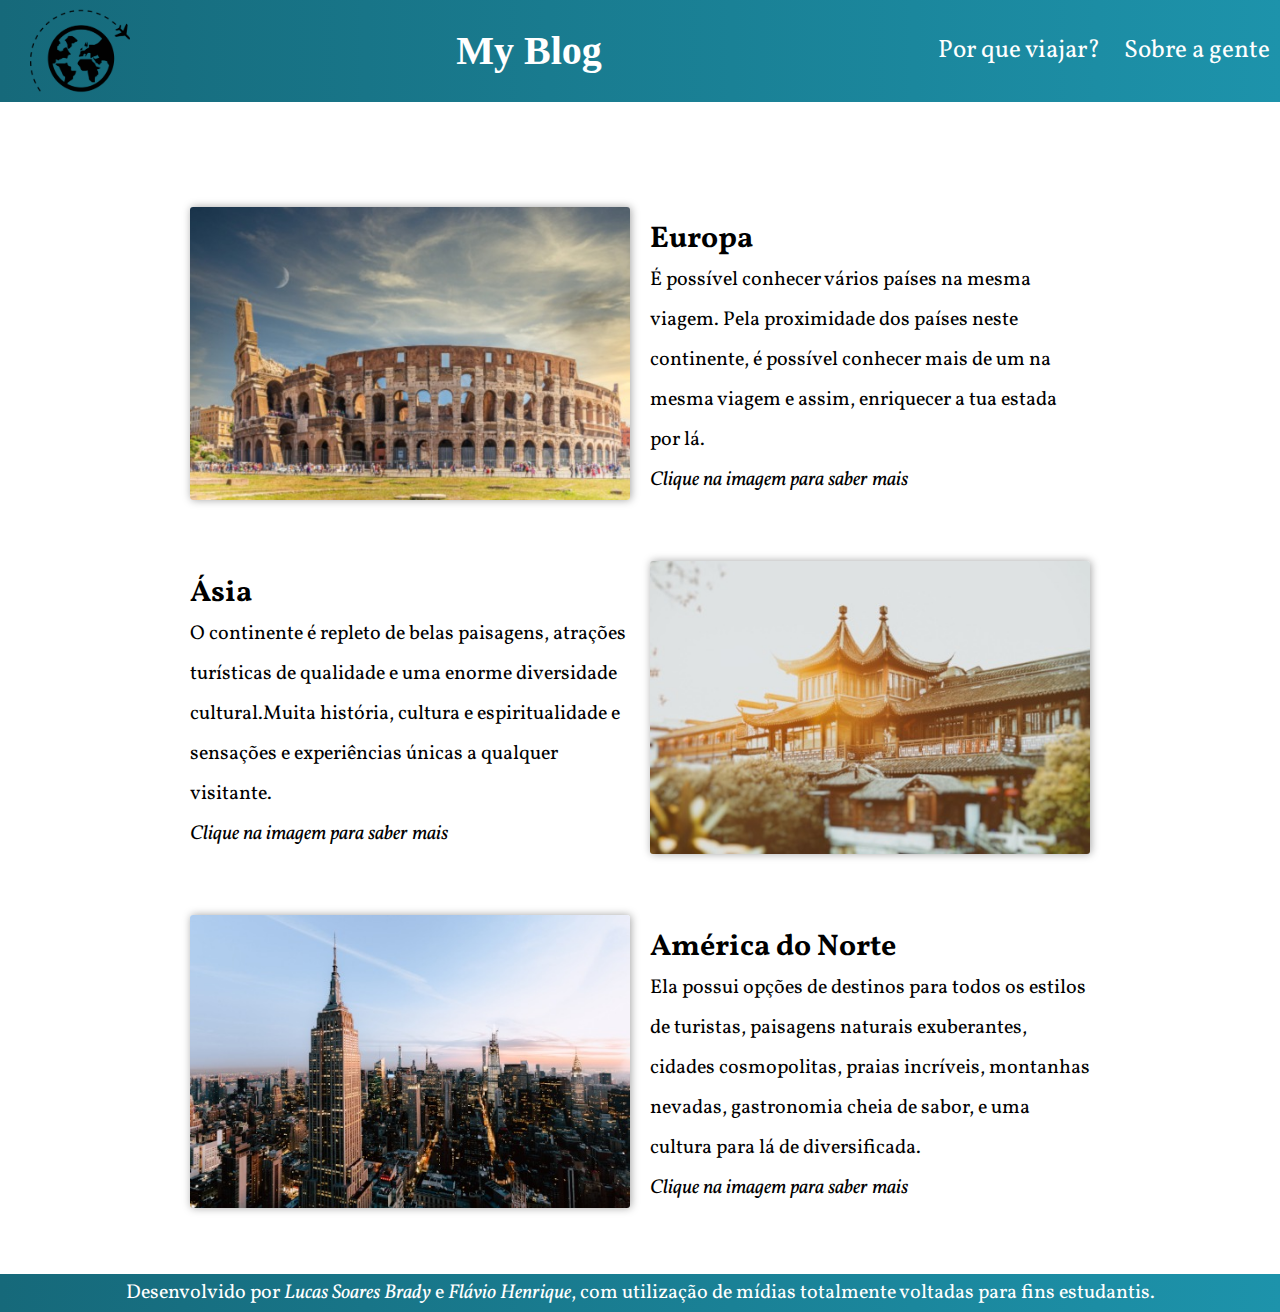
<file: projeto/index.html>
<!DOCTYPE html>
<html lang="pt-br">

<head>
    <meta charset="UTF-8">
    <meta http-equiv="X-UA-Compatible" content="IE=edge">
    <meta name="viewport" content="width=device-width, initial-scale=1.0">
    <link rel="preconnect" href="https://fonts.googleapis.com">
    <link rel="preconnect" href="https://fonts.gstatic.com" crossorigin>
    <link href="https://fonts.googleapis.com/css2?family=Vollkorn:ital,wght@0,500;1,400;1,500&display=swap"
    rel="stylesheet">
    
    <link rel="stylesheet" href="estilo-index.css">
    <title>Blog de Viagens</title>
</head>

<body>
    <header>
        <div class="background-header">
            <img class="logo-png" src="midia/logo2.png" width="100">
            <h1 id="titulo-principal">My Blog</h1>
            <nav>
                <ul class="links">
                    <a href="por-que-viajar.html">Por que viajar?</a>
                    <a href="sobre-a-gente.html">Sobre a gente</a>
                </ul>
            </nav>
        </div>
    </header>

    <main>
        <div class="foto-europa alinhar">
            <a href="europa.html" target="_self"><img src="midia/europa-foto.jpeg"></a>
            <!-- https://img.freepik.com/fotos-gratis/foto-de-tirar-o-folego-do-anfiteatro-coliseu-localizado-em-roma-italia_181624-41196.jpg?w=740&t=st=1663428299~exp=1663428899~hmac=0722e39c5c436f034c8f848430701291cc76861ad04215a29611f5869459a0ba -->
        </div>
        <div class="resumo-europa alinhar">
            <h2>Europa</h2>
            <p>É possível conhecer vários países na mesma viagem. Pela proximidade dos países neste continente, é
            possível conhecer mais de um na mesma viagem e assim, enriquecer a tua estada por lá.</p>
            <p><em>Clique na imagem para saber mais</em></p>
        </div>
        <div class="foto-asia">
            <a href="asia.html" target="_self"><img src="midia/asia-foto.jpeg"></a>
            <!-- https://img.freepik.com/fotos-gratis/uma-cena-fora-do-templo-fuzimiao_1359-243.jpg?w=740&t=st=1663428229~exp=1663428829~hmac=c40c02d2c235881b7eb13d2154c89d5e240ada839d8d19ccd2fd45940508ca6d -->
        </div>
        <div class="resumo-asia alinhar">
            <h2>Ásia</h2>
            <p>O continente é repleto de belas paisagens, atrações turísticas de qualidade e uma enorme diversidade
            cultural.Muita história, cultura e espiritualidade e sensações e experiências únicas a qualquer
            visitante.</p>
            <p><em>Clique na imagem para saber mais</em></p>
        </div>
        <div class="foto-america">
            <a href="america-norte.html" target="_self"><img src="midia/america-norte-foto.jpeg"></a>
            <!-- https://img.freepik.com/fotos-gratis/bela-vista-dos-estados-do-imperio-e-arranha-ceus-em-nova-york_181624-6295.jpg?w=740&t=st=1663428364~exp=1663428964~hmac=d42185f979dade42caafcd0a70b5974cc20f12fe4bed1438e944fe74c114684f -->
        </div>
        <div class="resumo-america alinhar">
            <h2>América do Norte</h2>
            <p>Ela possui opções de destinos para todos os estilos de turistas, paisagens naturais exuberantes, cidades
            cosmopolitas, praias incríveis, montanhas nevadas, gastronomia cheia de sabor, e uma cultura para lá de
            diversificada.</p>
            <p><em>Clique na imagem para saber mais</em></p>
        </div>
    </main>

    <footer>
        <p>Desenvolvido por <em>Lucas Soares Brady</em> e <em>Flávio Henrique</em>, com utilização de mídias totalmente voltadas para fins
        estudantis.</p>
    </footer>

</body>

</html>
</file>
<file: projeto/estilo-index.css>
/* Projeto passado na matéria de Construção de Softwares para Web, estou utilizando o mesmo para que seja parte do meu portfólio, com algumas alterações - maioria, correções em resolução menores -. */

*,
::after,
::before {
    margin: 0;
    padding: 0;
}

html {
    font-size: 62.5%;
    box-sizing: border-box;
}

body {
    font-size: 2rem;
    font-family: 'Vollkorn', Georgia, Times, serif;
}

ul {
    list-style-type: none;
}

a {
    text-decoration: none;
    color: white;
    font-size: 2.5rem;
}

header {
    margin-bottom: 100px; 
}

.background-header {
    display: flex;
    justify-content: space-between;
    align-items: center;
    flex-wrap: wrap;
    background-image: linear-gradient(to right, #16697A, #1d93ab);
}

.logo-png {
    margin-left: 30px;
    box-shadow: none;
}

#titulo-principal{
    font-family: 'Times New Roman', Times, serif;
    color: white;
}

a:hover {  /* serve para as fotos */
    background-color: #125461;
    border-radius: 3px;
    text-decoration: underline;
}

.links a{
    padding: 10px;
    color: white;
    transition: .1s ease-in-out;
}

.links a:hover {
    background-color: #125461;
    border-radius: 3px;   
}

img {
    max-width: 100%;
    height: auto;
    border-radius: 3px;
    box-shadow: 1px 0 8px 0px rgba(0, 0, 0, 0.36);
}

.continentes img{
    width: 100px;
}

main {
    display: grid;
    grid-template-columns: minmax(min-content, 1fr) minmax(min-content, 1fr);
    grid-template-areas: 
    "foto-europa    resumo-europa"
    "resumo-asia    foto-asia"
    "foto-america   resumo-america"
    ;
    gap: 50px 20px;
    max-width: 900px;
    margin: 30px auto;
    align-items: center;
    padding: 5px;
}

main p {
    line-height: 200%;
}

.foto-europa {
    grid-area: foto-europa;
}

.resumo-europa {
    grid-area: resumo-europa;
}

.foto-asia {
    grid-area: foto-asia;
}

.resumo-asia {
    grid-area: resumo-asia;
}

.foto-america {
    grid-area: foto-america;
}

.resumo-america {
    grid-area: resumo-america;
}

.alinhar { /* alinhar os itens resumos */
    align-self: center;
}

footer {
    margin-top: 50px;
    padding: 5px;
    text-align: center;
    background-image: linear-gradient(to right, #16697A, #1d93ab);
    color: white;
}

@media only screen and (min-width: 320px) and (max-width: 375px) {
    #titulo-principal {
        font-size: 2rem;
        margin: 0 15px;
    }
    
    .logo-png {
        width: 40px;
    }

    ul a {
        font-size: 1.2rem;
    }

    footer p, main p {
        font-size: 1.2rem;
        line-height: inherit;
    }
}

@media only screen and (min-width: 375px) and (max-width: 720px) {
    #titulo-principal {
        font-size: 3rem;
        margin: 0 20px;
    }

    .logo-png {
        width: 80px;
    }

    ul a {
        font-size: 1.6rem;
    }

    footer p, main p {
        font-size: 1.25rem;
    }
}
</file>
